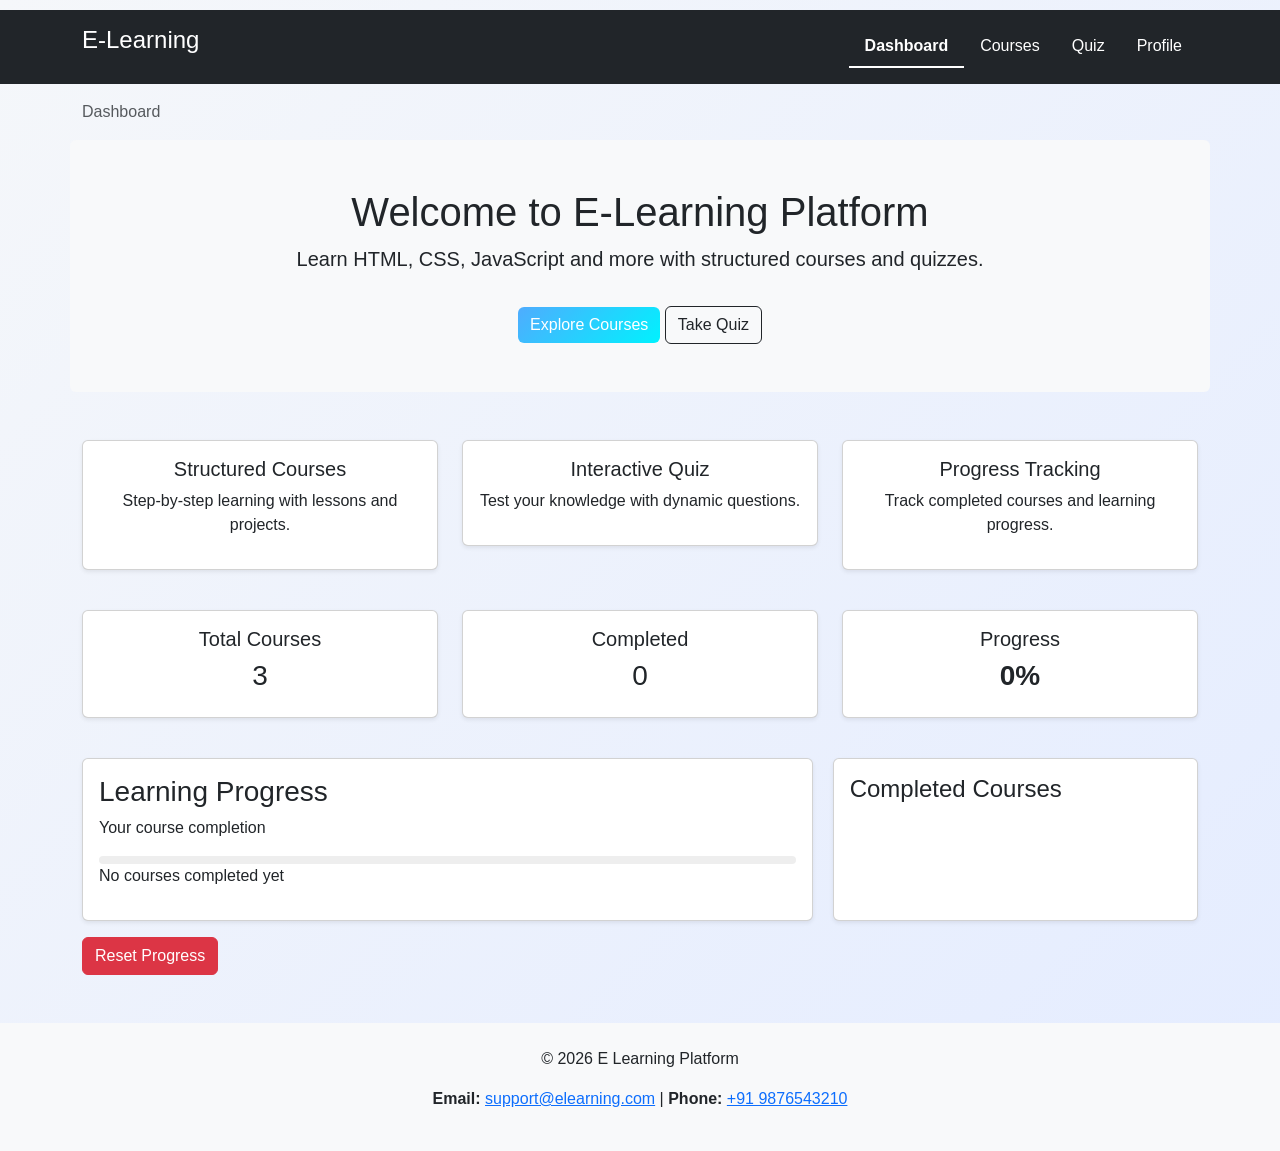
<file: E-Learning-Platform/index.html>
<!--index.html-->
<!DOCTYPE html>
<html lang="en">
  <head>
    <meta charset="UTF-8">
    <meta name="viewport" content="width=device-width, initial-scale=1.0">
    <title>Dashboard</title>
    <link href="https://cdn.jsdelivr.net/npm/bootstrap@5.3.2/dist/css/bootstrap.min.css" rel="stylesheet">
    <link rel="stylesheet" href="css/style.css">
  </head>

<body>
  <header class="bg-dark text-white p-3 sticky-top">
    <div class="container">
      <nav class="d-flex justify-content-between">
        <h4>E-Learning</h4>
        <ul class="nav">
          <li class="nav-item"><a class="nav-link text-white active" href="index.html">Dashboard</a></li>
          <li class="nav-item"><a class="nav-link text-white" href="courses.html">Courses</a></li>
          <li class="nav-item"><a class="nav-link text-white" href="quiz.html">Quiz</a></li>
          <li class="nav-item"><a class="nav-link text-white" href="profile.html">Profile</a></li>
        </ul>
      </nav>
    </div>
  </header>

  <nav class="container mt-3" aria-label="breadcrumb">
    <ol class="breadcrumb">
      <li class="breadcrumb-item active" aria-current="page">
        Dashboard
      </li>
    </ol>
  </nav>

 
  <section class="container mt-3 bg-light p-5 text-center rounded">
    <h1>Welcome to E-Learning Platform</h1>
    <p class="lead">Learn HTML, CSS, JavaScript and more with structured courses and quizzes.</p>
    
    <a href="courses.html" class="btn btn-primary mt-3">Explore Courses</a>
    <a href="quiz.html" class="btn btn-outline-dark mt-3">Take Quiz</a>
  </section>

  
  <section class="container mt-5">
    <div class="row text-center">

      <div class="col-md-4 mb-3">
        <div class="card p-3 shadow-sm">
          <h5>Structured Courses</h5>
          <p>Step-by-step learning with lessons and projects.</p>
        </div>
      </div>

      <div class="col-md-4 mb-3">
        <div class="card p-3 shadow-sm">
          <h5>Interactive Quiz</h5>
          <p>Test your knowledge with dynamic questions.</p>
        </div>
      </div>

      <div class="col-md-4 mb-3">
        <div class="card p-3 shadow-sm">
          <h5>Progress Tracking</h5>
          <p>Track completed courses and learning progress.</p>
        </div>
      </div>

    </div>
  </section>

  
  <section class="container mt-4">
    <div class="row text-center">

      <div class="col-md-4 mb-3">
        <div class="card shadow-sm p-3">
          <h5>Total Courses</h5>
          <h3 id="totalCourses">0</h3>
        </div>
      </div>

      <div class="col-md-4 mb-3">
        <div class="card shadow-sm p-3">
          <h5>Completed</h5>
          <h3 id="completedCount">0</h3>
        </div>
      </div>

      <div class="col-md-4 mb-3">
        <div class="card shadow-sm p-3">
          <h5>Progress</h5>
          <h3 id="progressPercent">0%</h3>
        </div>
      </div>

    </div>
  </section>

  
  <main class="container mt-4 dashboard-grid">

    <section class="card p-3 shadow-sm">
      <h3>Learning Progress</h3>
      <p>Your course completion</p>
      <progress id="overallProgress" value="0" max="100"></progress>
      <p id="progressText"></p>
    </section>

    <section class="card p-3 shadow-sm">
      <h4>Completed Courses</h4>
      <ul id="completedList"></ul>
    </section>

  </main>

  <div class="container">
    <button class="btn btn-danger mt-3" id="resetBtn">Reset Progress</button>
  </div>

  <footer class="bg-light mt-5 p-4">
    <div class="container text-center">

      <p>© 2026 E Learning Platform</p>

      <p>
        <strong>Email:</strong> 
        <a href="mailto:support@elearning.com">support@elearning.com</a> |
        <strong>Phone:</strong> 
        <a href="tel:+919876543210">+91 9876543210</a>
      </p>

    </div>
  </footer>

  <script type="module" src="js/main.js"></script>

</body>
</html>
</file>
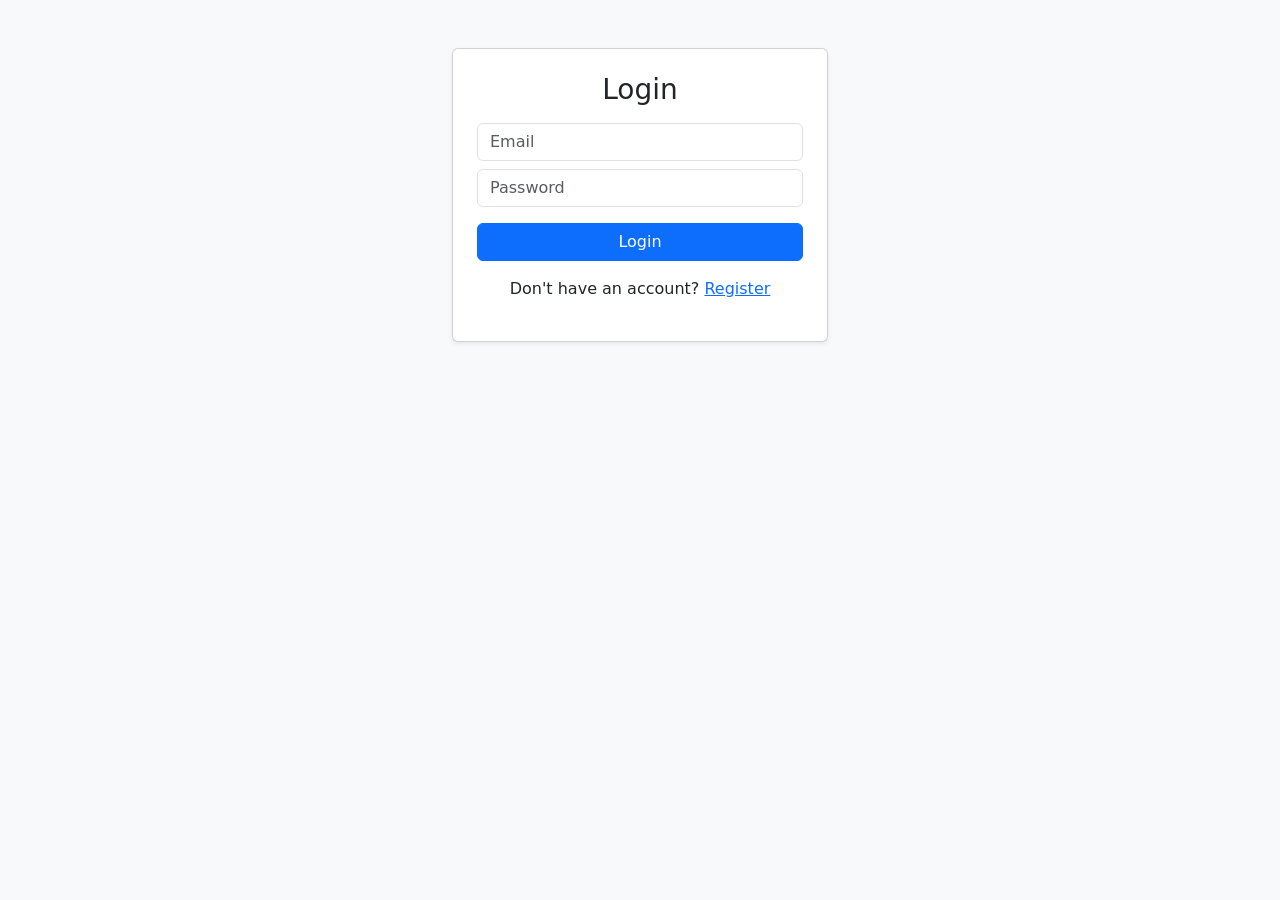
<file: E-Learning-Platform-FullStack/Frontend/index.html>
<!--index.html-->
<!DOCTYPE html>
<html lang="en">
  <head>
    <meta charset="UTF-8">
    <meta name="viewport" content="width=device-width, initial-scale=1.0">
    <title>Dashboard</title>
    <link href="https://cdn.jsdelivr.net/npm/bootstrap@5.3.2/dist/css/bootstrap.min.css" rel="stylesheet">
    <link rel="stylesheet" href="css/style.css">
  </head>

<body>
  <header class="bg-dark text-white p-3 sticky-top">
    <div class="container">
      <nav class="d-flex justify-content-between">
        <h4>E-Learning</h4>
        <ul class="nav">
          <li class="nav-item"><a class="nav-link text-white active" href="index.html">Dashboard</a></li>
          <li class="nav-item"><a class="nav-link text-white" href="courses.html">Courses</a></li>
          <li class="nav-item"><a class="nav-link text-white" href="quiz.html">Quiz</a></li>
          <li class="nav-item"><a class="nav-link text-white" href="profile.html">Profile</a></li>
          <li class="nav-item d-flex align-items-center">
            <span id="userName" class="text-white me-3"></span>
          </li>
          <li class="nav-item d-flex align-items-center">
            <button id="logoutBtn" class="btn btn-light btn-sm ms-2">Logout</button>
          </li>
        </ul>
      </nav>
    </div>
  </header>

  <nav class="container mt-3" aria-label="breadcrumb">
    <ol class="breadcrumb">
      <li class="breadcrumb-item active" aria-current="page">
        Dashboard
      </li>
    </ol>
  </nav>

 
  <section class="container mt-3 bg-light p-5 text-center rounded">
    <h1>Welcome to E-Learning Platform</h1>
    <p class="lead">Learn HTML, CSS, JavaScript and more with structured courses and quizzes.</p>
    
    <a href="courses.html" class="btn btn-primary mt-3">Explore Courses</a>
    <a href="quiz.html" class="btn btn-outline-dark mt-3">Take Quiz</a>
  </section>

  
  <section class="container mt-5">
    <div class="row text-center">

      <div class="col-md-4 mb-3">
        <div class="card p-3 shadow-sm">
          <h5>Structured Courses</h5>
          <p>Step-by-step learning with lessons and projects.</p>
        </div>
      </div>

      <div class="col-md-4 mb-3">
        <div class="card p-3 shadow-sm">
          <h5>Interactive Quiz</h5>
          <p>Test your knowledge with dynamic questions.</p>
        </div>
      </div>

      <div class="col-md-4 mb-3">
        <div class="card p-3 shadow-sm">
          <h5>Progress Tracking</h5>
          <p>Track completed courses and learning progress.</p>
        </div>
      </div>

    </div>
  </section>

  
  <section class="container mt-4">
    <div class="row text-center">

      <div class="col-md-4 mb-3">
        <div class="card shadow-sm p-3">
          <h5>Total Courses</h5>
          <h3 id="totalCourses">0</h3>
        </div>
      </div>

      <div class="col-md-4 mb-3">
        <div class="card shadow-sm p-3">
          <h5>Completed</h5>
          <h3 id="completedCount">0</h3>
        </div>
      </div>

      <div class="col-md-4 mb-3">
        <div class="card shadow-sm p-3">
          <h5>Progress</h5>
          <h3 id="progressPercent">0%</h3>
        </div>
      </div>

    </div>
  </section>

  
  <main class="container mt-4 dashboard-grid">

    <section class="card p-3 shadow-sm">
      <h3>Learning Progress</h3>
      <p>Your course completion</p>
      <progress id="overallProgress" value="0" max="100"></progress>
      <p id="progressText"></p>
    </section>

    <section class="card p-3 shadow-sm">
      <h4>Completed Courses</h4>
      <ul id="completedList"></ul>
    </section>

  </main>


  <footer class="bg-light mt-5 p-4">
    <div class="container text-center">

      <p>© 2026 E Learning Platform</p>

      <p>
        <strong>Email:</strong> 
        <a href="mailto:support@elearning.com">support@elearning.com</a> |
        <strong>Phone:</strong> 
        <a href="tel:+919876543210">+91 9876543210</a>
      </p>

    </div>
  </footer>

  <script type="module" src="js/main.js"></script>

</body>
</html>
</file>
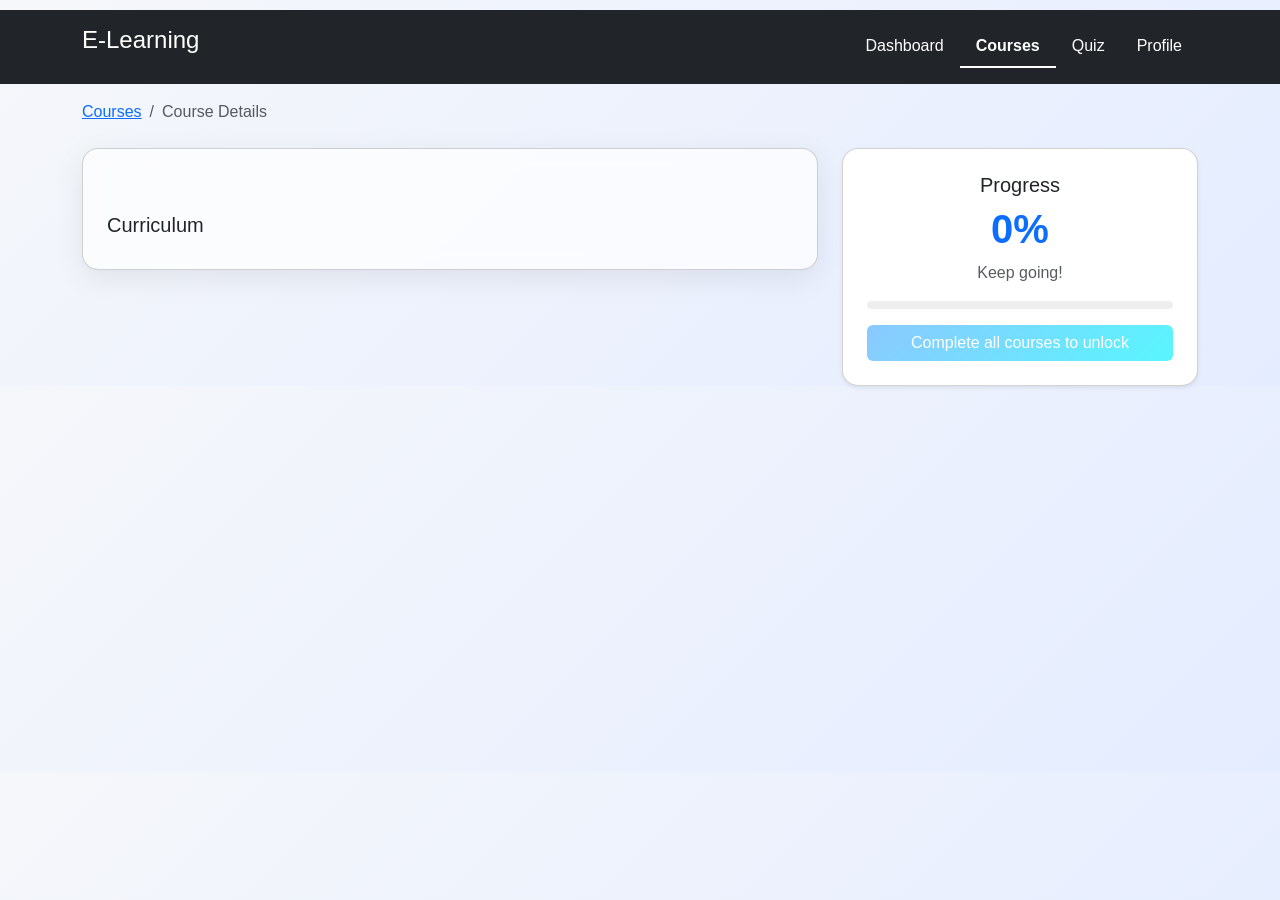
<file: E-Learning-Platform/courseDetails.html>
<!--courseDetails.html-->
<!DOCTYPE html>
<html lang="en">
<head>
  <meta charset="UTF-8">
  <meta name="viewport" content="width=device-width, initial-scale=1.0">
  <title>Course Details</title>

  <link href="https://cdn.jsdelivr.net/npm/bootstrap@5.3.2/dist/css/bootstrap.min.css" rel="stylesheet">
  <link rel="stylesheet" href="css/style.css">
</head>

<body>


<header class="bg-dark text-white p-3 sticky-top">
  <div class="container">
    <nav class="d-flex justify-content-between">
      <h4>E-Learning</h4>
      <ul class="nav">
        <li class="nav-item"><a class="nav-link text-white" href="index.html">Dashboard</a></li>
        <li class="nav-item"><a class="nav-link text-white active" href="courses.html">Courses</a></li>
        <li class="nav-item"><a class="nav-link text-white" href="quiz.html">Quiz</a></li>
        <li class="nav-item"><a class="nav-link text-white" href="profile.html">Profile</a></li>
      </ul>
    </nav>
  </div>
</header>

<!-- BREADCRUMB -->
<nav class="container mt-3">
  <ol class="breadcrumb">
    <li class="breadcrumb-item"><a href="courses.html">Courses</a></li>
    <li class="breadcrumb-item active">Course Details</li>
  </ol>
</nav>

<main class="container mt-4">

  <div class="row">

    <!-- Left Side -->
    <div class="col-md-8">
      <div class="card glass-card p-4">

        <h3 id="courseTitle"></h3>
        <p class="text-muted" id="courseDesc"></p>

        <h5 class="mt-3">Curriculum</h5>

        <div id="curriculum"></div>

      </div>
    </div>

    <!-- Right Side -->
    <div class="col-md-4">
      <div class="card p-4 shadow-sm rounded-4 text-center">

        <h5>Progress</h5>
        <h1 id="progressPercent" class="text-primary">0%</h1>
        <p class="text-muted">Keep going!</p>

        <progress id="courseProgressBar" value="0" max="100"></progress>

        <button id="finalBtn" class="btn btn-primary w-100 mt-3" disabled>
            Complete all courses to unlock
        </button>

      </div>
    </div>

  </div>

</main>

<script type="module" src="js/main.js"></script>
</body>
</html>
</file>
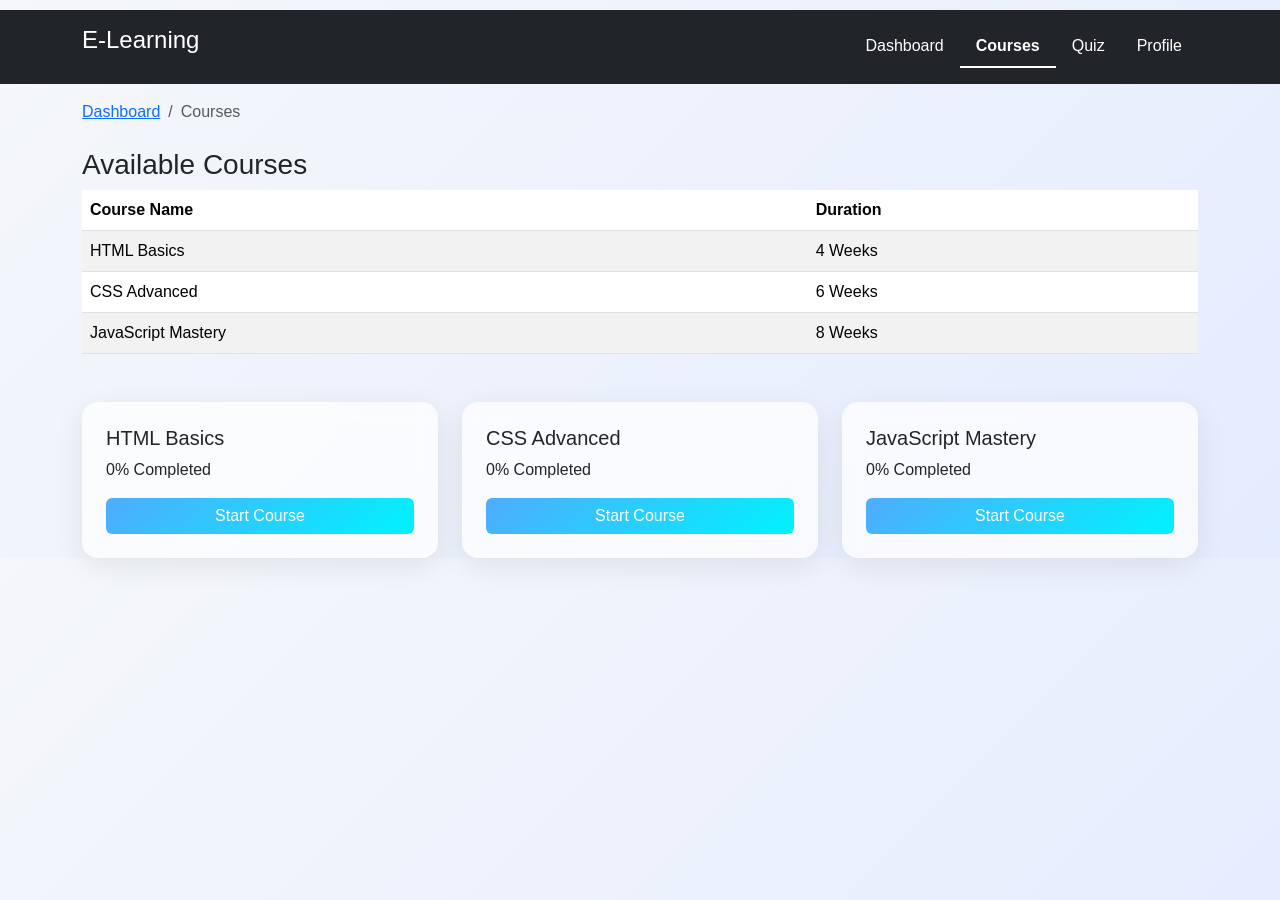
<file: E-Learning-Platform/courses.html>
<!--courses.html-->
<!DOCTYPE html>
<html lang="en">
<head>
  <meta charset="UTF-8">
  <meta name="viewport" content="width=device-width, initial-scale=1.0">
  <title>Courses</title>

  <link href="https://cdn.jsdelivr.net/npm/bootstrap@5.3.2/dist/css/bootstrap.min.css" rel="stylesheet">
  <link rel="stylesheet" href="css/style.css">
</head>

<body>

<!-- NAVBAR -->
<header class="bg-dark text-white p-3 sticky-top">
  <div class="container">
    <nav class="d-flex justify-content-between">
      <h4>E-Learning</h4>
      <ul class="nav">
        <li class="nav-item"><a class="nav-link text-white" href="index.html">Dashboard</a></li>
        <li class="nav-item"><a class="nav-link text-white active" href="courses.html">Courses</a></li>
        <li class="nav-item"><a class="nav-link text-white" href="quiz.html">Quiz</a></li>
        <li class="nav-item"><a class="nav-link text-white" href="profile.html">Profile</a></li>
      </ul>
    </nav>
  </div>
</header>

<!-- BREADCRUMB -->
<nav class="container mt-3">
  <ol class="breadcrumb">
    <li class="breadcrumb-item"><a href="index.html">Dashboard</a></li>
    <li class="breadcrumb-item active">Courses</li>
  </ol>
</nav>

<main class="container mt-4">

  <!-- TABLE -->
  <h3>Available Courses</h3>
  <table class="table table-striped">
    <thead>
      <tr>
        <th>Course Name</th>
        <th>Duration</th>
      </tr>
    </thead>
    <tbody id="courseTable"></tbody>
  </table>

  <!-- Loader -->
  <div id="courseLoader" class="text-center mt-4">
    <div class="spinner-border text-primary"></div>
    <p class="mt-2 text-muted">Loading courses...</p>
  </div>

  <!-- Cards -->
  <div class="row g-4 mt-4" id="courseCards" style="display:none;"></div>

</main>

<script type="module" src="js/main.js"></script>
</body>
</html>
</file>
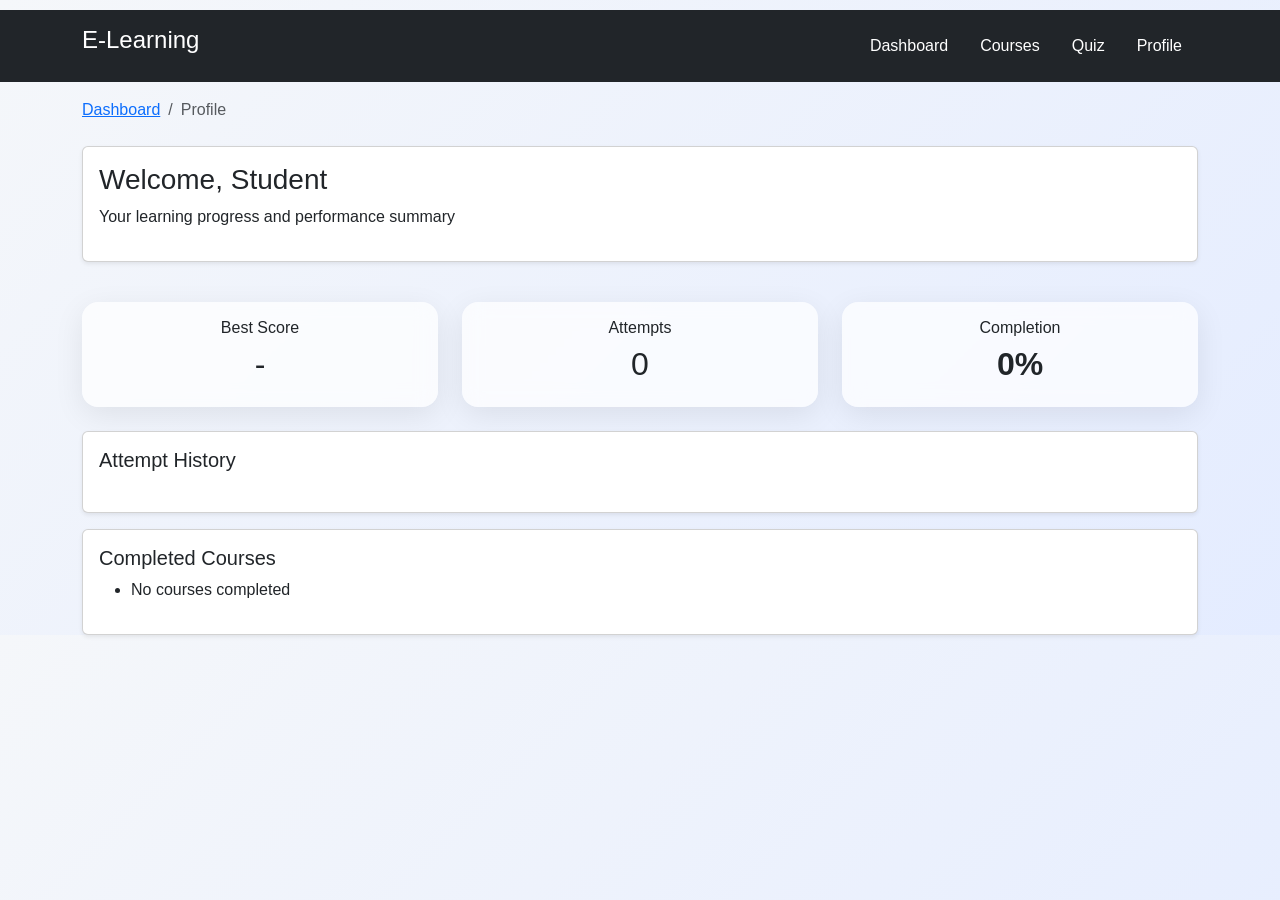
<file: E-Learning-Platform/profile.html>
<!--profile.html-->
<!DOCTYPE html>
<html lang="en">
  <head>
    <meta charset="UTF-8">
    <meta name="viewport" content="width=device-width, initial-scale=1.0">
    <title>Profile</title>
    <link href="https://cdn.jsdelivr.net/npm/bootstrap@5.3.2/dist/css/bootstrap.min.css" rel="stylesheet">
    <link rel="stylesheet" href="css/style.css">
  </head>

<body>

  <header class="bg-dark text-white p-3 sticky-top">
    <div class="container">
      <nav class="d-flex justify-content-between">
        <h4>E-Learning</h4>
        <ul class="nav">
          <li class="nav-item"><a class="nav-link text-white" href="index.html">Dashboard</a></li>
          <li class="nav-item"><a class="nav-link text-white" href="courses.html">Courses</a></li>
          <li class="nav-item"><a class="nav-link text-white" href="quiz.html">Quiz</a></li>
          <li class="nav-item"><a class="nav-link text-white" href="profile.html">Profile</a></li>
        </ul>
      </nav>
    </div>
  </header>

  <nav class="container mt-3" aria-label="breadcrumb">
    <ol class="breadcrumb">
      <li class="breadcrumb-item">
        <a href="index.html">Dashboard</a>
      </li>
      <li class="breadcrumb-item active" aria-current="page">
        Profile
      </li>
    </ol>
  </nav>

  <main class="container mt-4">

    <section class="card p-3 shadow-sm mb-3">
      <h3>Welcome, Student</h3>
      <p>Your learning progress and performance summary</p>
    </section>

    <div class="row g-4 mt-3">

      <div class="col-md-4">
        <div class="glass-card p-3 text-center">
          <h6>Best Score</h6>
          <h2 id="bestScore">-</h2>
        </div>
      </div>

      <div class="col-md-4">
        <div class="glass-card p-3 text-center">
          <h6>Attempts</h6>
          <h2 id="attemptCount">0</h2>
        </div>
      </div>

      <div class="col-md-4">
        <div class="glass-card p-3 text-center">
          <h6>Completion</h6>
          <h2 id="progressPercent">0%</h2>
        </div>
      </div>

    </div>
    <br>
    <section class="card p-3 shadow-sm mb-3">
      <h5>Attempt History</h5>
      <ul id="attemptHistory"></ul>
    </section>

    <section class="card p-3 shadow-sm">
      <h5>Completed Courses</h5>
      <ul id="profileCourses"></ul>
    </section>

  </main>

  <script type="module" src="js/main.js"></script>

</body>
</html>
</file>
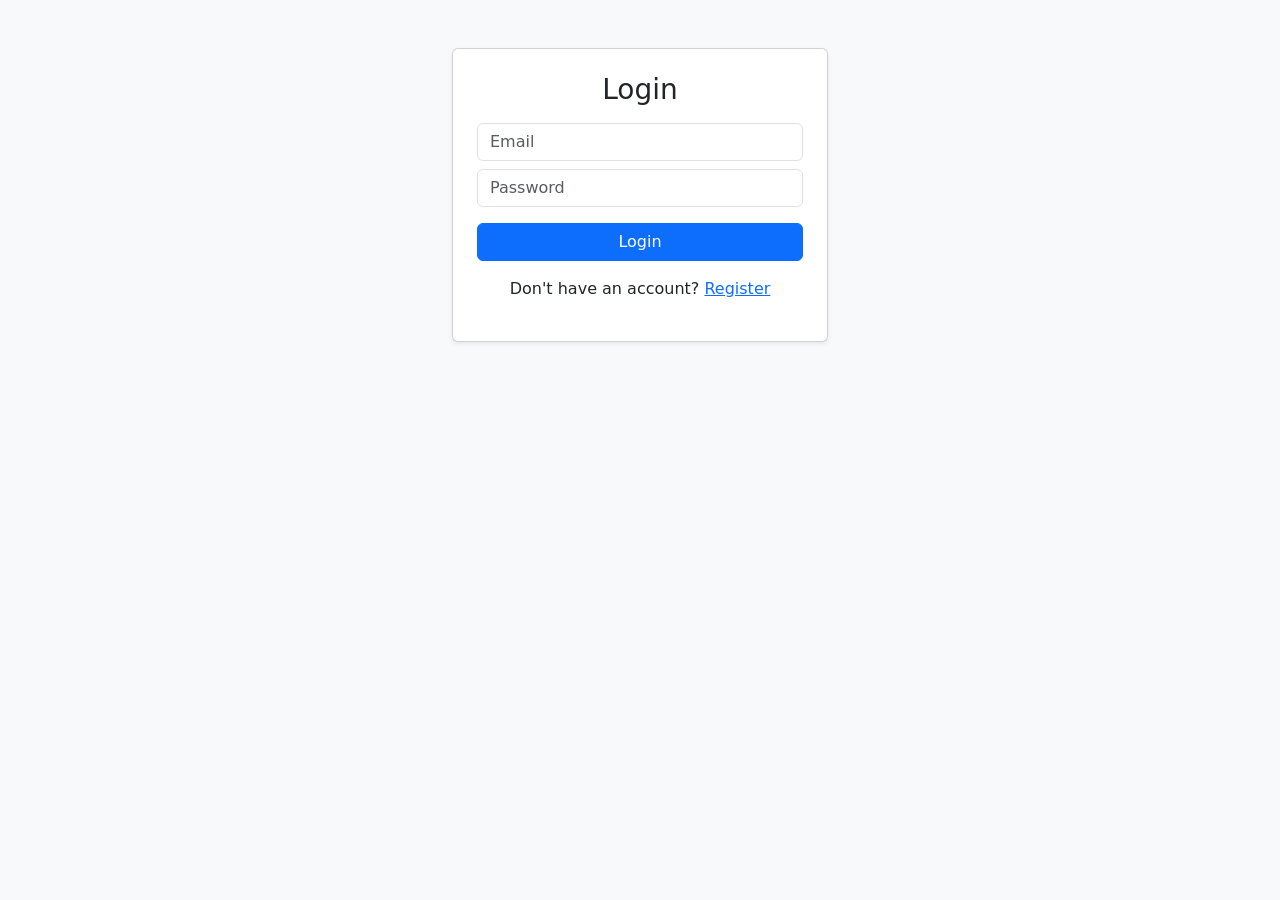
<file: E-Learning-Platform-FullStack/Frontend/courseDetails.html>
<!--courseDetails.html-->
<!DOCTYPE html>
<html lang="en">
<head>
  <meta charset="UTF-8">
  <meta name="viewport" content="width=device-width, initial-scale=1.0">
  <title>Course Details</title>

  <link href="https://cdn.jsdelivr.net/npm/bootstrap@5.3.2/dist/css/bootstrap.min.css" rel="stylesheet">
  <link rel="stylesheet" href="css/style.css">
</head>

<body>


<header class="bg-dark text-white p-3 sticky-top">
  <div class="container">
    <nav class="d-flex justify-content-between">
      <h4>E-Learning</h4>
      <ul class="nav">
        <li class="nav-item"><a class="nav-link text-white" href="index.html">Dashboard</a></li>
        <li class="nav-item"><a class="nav-link text-white active" href="courses.html">Courses</a></li>
        <li class="nav-item"><a class="nav-link text-white" href="quiz.html">Quiz</a></li>
        <li class="nav-item"><a class="nav-link text-white" href="profile.html">Profile</a></li>
        <li class="nav-item d-flex align-items-center">
          <span id="userName" class="text-white me-3"></span>
        </li>
        <li class="nav-item d-flex align-items-center">
          <button id="logoutBtn" class="btn btn-light btn-sm ms-2">Logout</button>
        </li>
      </ul>
    </nav>
  </div>
</header>

<!-- BREADCRUMB -->
<nav class="container mt-3">
  <ol class="breadcrumb">
    <li class="breadcrumb-item"><a href="courses.html">Courses</a></li>
    <li class="breadcrumb-item active">Course Details</li>
  </ol>
</nav>

<main class="container mt-4">

  <div class="row">

    <!-- Left Side -->
    <div class="col-md-8">
      <div class="card glass-card p-4">

        <h3 id="courseTitle"></h3>
        <p class="text-muted" id="courseDesc"></p>

        <h5 class="mt-3">Curriculum</h5>

        <div id="curriculum"></div>

      </div>
    </div>

    <!-- Right Side -->
    <div class="col-md-4">
      <div class="card p-4 shadow-sm rounded-4 text-center">

        <h5>Progress</h5>
        <h1 id="progressPercent" class="text-primary">0%</h1>
        <p class="text-muted">Keep going!</p>

        <progress id="courseProgressBar" value="0" max="100"></progress>

        <button id="finalBtn" class="btn btn-primary w-100 mt-3" disabled>
            Take the quiz 
        </button>

      </div>
    </div>

  </div>

</main>

<script type="module" src="js/main.js"></script>
</body>
</html>
</file>
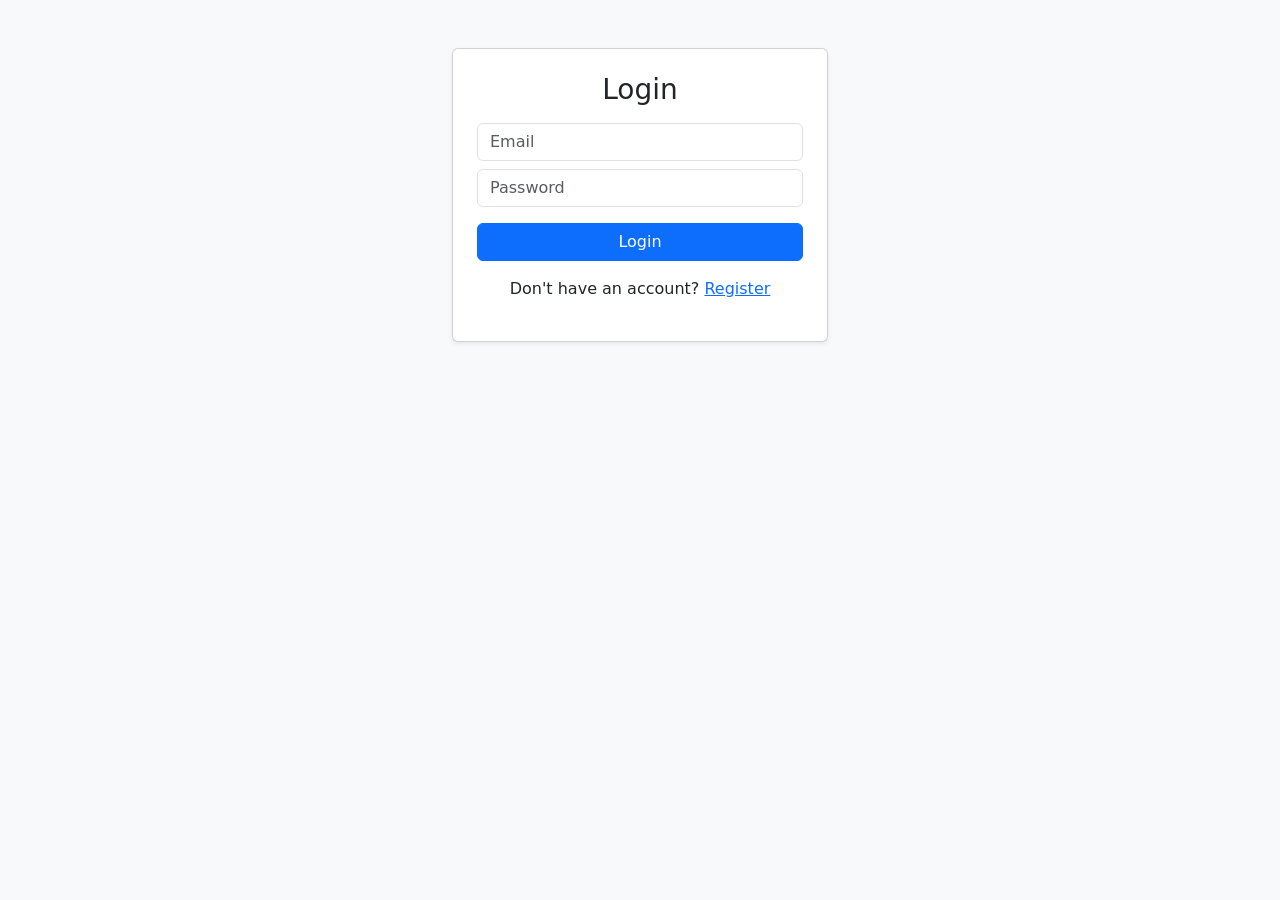
<file: E-Learning-Platform-FullStack/Frontend/courses.html>
<!--courses.html-->
<!DOCTYPE html>
<html lang="en">
<head>
  <meta charset="UTF-8">
  <meta name="viewport" content="width=device-width, initial-scale=1.0">
  <title>Courses</title>

  <link href="https://cdn.jsdelivr.net/npm/bootstrap@5.3.2/dist/css/bootstrap.min.css" rel="stylesheet">
  <link rel="stylesheet" href="css/style.css">
</head>

<body>

<!-- NAVBAR -->
<header class="bg-dark text-white p-3 sticky-top">
  <div class="container">
    <nav class="d-flex justify-content-between">
      <h4>E-Learning</h4>
      <ul class="nav">
        <li class="nav-item"><a class="nav-link text-white" href="index.html">Dashboard</a></li>
        <li class="nav-item"><a class="nav-link text-white active" href="courses.html">Courses</a></li>
        <li class="nav-item"><a class="nav-link text-white" href="quiz.html">Quiz</a></li>
        <li class="nav-item"><a class="nav-link text-white" href="profile.html">Profile</a></li>
        <li class="nav-item d-flex align-items-center">
          <span id="userName" class="text-white me-3"></span>
        </li>
        <li class="nav-item d-flex align-items-center">
          <button id="logoutBtn" class="btn btn-light btn-sm ms-2">Logout</button>
        </li>      
      </ul>
    </nav>
  </div>
</header>

<!-- BREADCRUMB -->
<nav class="container mt-3">
  <ol class="breadcrumb">
    <li class="breadcrumb-item"><a href="index.html">Dashboard</a></li>
    <li class="breadcrumb-item active">Courses</li>
  </ol>
</nav>

<main class="container mt-4">

  <!-- TABLE -->
  <h3>Available Courses</h3>
  <table class="table table-striped">
    <thead>
      <tr>
        <th>Course Name</th>
        <th>Modules</th>
      </tr>
    </thead>
    <tbody id="courseTable"></tbody>
  </table>

  <!-- Loader -->
  <div id="courseLoader" class="text-center mt-4">
    <div class="spinner-border text-primary"></div>
    <p class="mt-2 text-muted">Loading courses...</p>
  </div>

  <!-- Cards -->
  <div class="row g-4 mt-4" id="courseCards"></div>

</main>

<script type="module" src="js/main.js"></script>
</body>
</html>
</file>
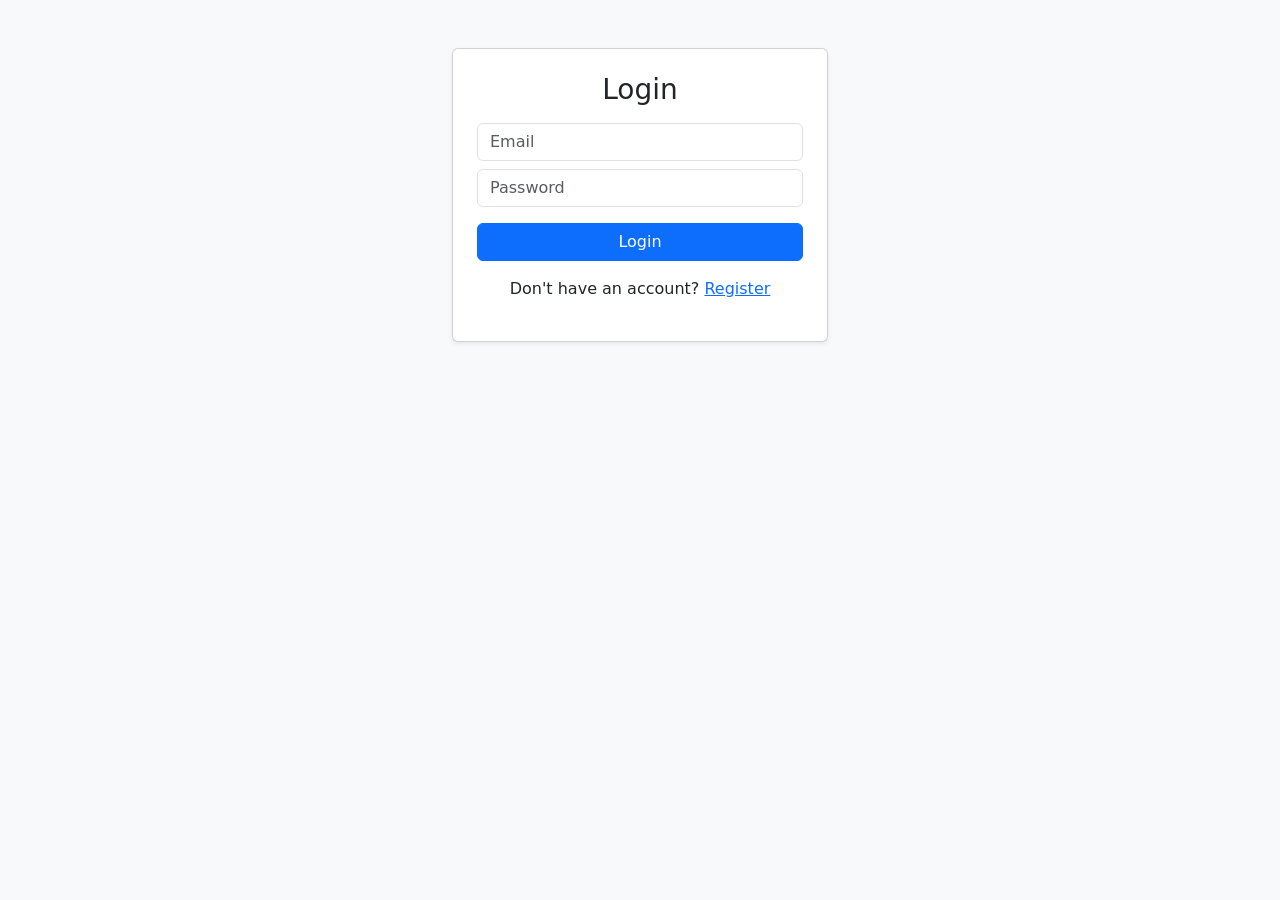
<file: E-Learning-Platform-FullStack/Frontend/login.html>
<!DOCTYPE html>
<html lang="en">
<head>
    <meta charset="UTF-8">
    <meta name="viewport" content="width=device-width, initial-scale=1.0">
    <title>Login</title>
    <link href="https://cdn.jsdelivr.net/npm/bootstrap@5.3.2/dist/css/bootstrap.min.css" rel="stylesheet">
</head>
<body class="bg-light">

<div class="container mt-5" style="max-width:400px;">
  <div class="card p-4 shadow-sm">

    <h3 id="formTitle" class="text-center mb-3">Login</h3>

    <!-- NAME (only for register) -->
    <input id="name" type="text" class="form-control mb-2" placeholder="Full Name" style="display:none;">

    <!-- COMMON -->
    <input id="email" type="email" class="form-control mb-2" placeholder="Email">
    <input id="password" type="password" class="form-control mb-3" placeholder="Password">

    <!-- BUTTON -->
    <button id="submitBtn" class="btn btn-primary w-100">Login</button>

    <!-- TOGGLE -->
    <p class="mt-3 text-center">
      <span id="toggleText">Don't have an account?</span>
      <a href="#" id="toggleLink">Register</a>
    </p>

  </div>
</div>

<script src="js/auth.js"></script>
</body>
</html>
</file>
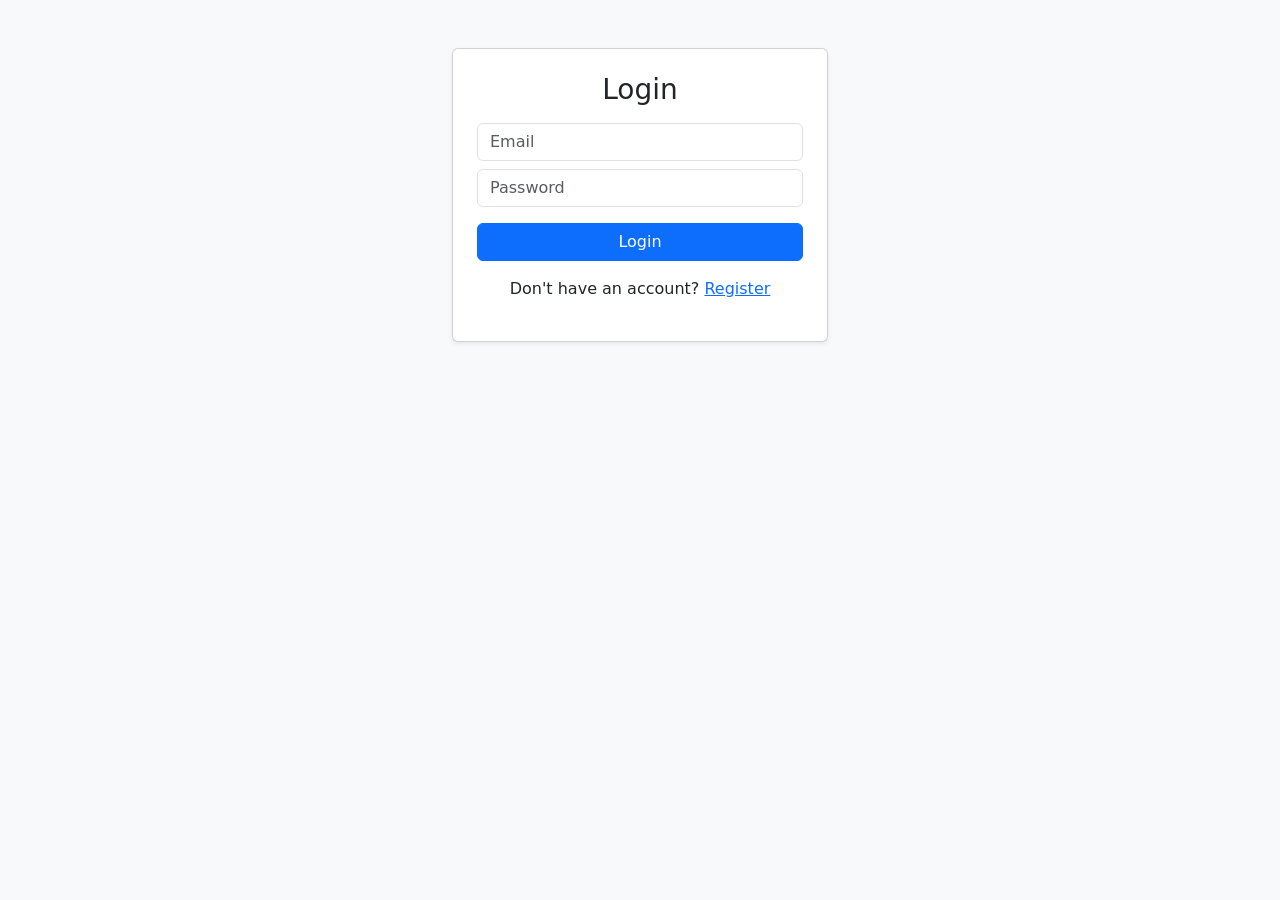
<file: E-Learning-Platform-FullStack/Frontend/profile.html>
<!--profile.html-->
<!DOCTYPE html>
<html lang="en">
  <head>
    <meta charset="UTF-8">
    <meta name="viewport" content="width=device-width, initial-scale=1.0">
    <title>Profile</title>
    <link href="https://cdn.jsdelivr.net/npm/bootstrap@5.3.2/dist/css/bootstrap.min.css" rel="stylesheet">
    <link rel="stylesheet" href="css/style.css">
  </head>

<body>

  <header class="bg-dark text-white p-3 sticky-top">
    <div class="container">
      <nav class="d-flex justify-content-between">
        <h4>E-Learning</h4>
        <ul class="nav">
          <li class="nav-item"><a class="nav-link text-white" href="index.html">Dashboard</a></li>
          <li class="nav-item"><a class="nav-link text-white" href="courses.html">Courses</a></li>
          <li class="nav-item"><a class="nav-link text-white" href="quiz.html">Quiz</a></li>
          <li class="nav-item"><a class="nav-link text-white" href="profile.html">Profile</a></li>
            <li class="nav-item d-flex align-items-center">
              <span id="userName" class="text-white me-3"></span>
            </li>
          <li class="nav-item d-flex align-items-center">
            <button id="logoutBtn" class="btn btn-light btn-sm ms-2">Logout</button>
          </li>
        </ul>
      </nav>
    </div>
  </header>

  <nav class="container mt-3" aria-label="breadcrumb">
    <ol class="breadcrumb">
      <li class="breadcrumb-item">
        <a href="index.html">Dashboard</a>
      </li>
      <li class="breadcrumb-item active" aria-current="page">
        Profile
      </li>
    </ol>
  </nav>

  <main class="container mt-4">

    <section class="card p-3 shadow-sm mb-3">
      <h3>Welcome, <span id="profileName"></span></h3>
      <p>Your learning progress and performance summary</p>
    </section>

    <div class="row g-4 mt-3">

      <div class="col-md-4">
        <div class="glass-card p-3 text-center">
          <h6>Best Score</h6>
          <h2 id="bestScore">-</h2>
        </div>
      </div>

      <div class="col-md-4">
        <div class="glass-card p-3 text-center">
          <h6>Attempts</h6>
          <h2 id="attemptCount">0</h2>
        </div>
      </div>

      <div class="col-md-4">
        <div class="glass-card p-3 text-center">
          <h6>Completion</h6>
          <h2 id="completion">0%</h2>
        </div>
      </div>

    </div>
    <br>
    <section class="card p-3 shadow-sm mb-3">
      <h5>Attempt History</h5>
      <ul id="attemptHistory"></ul>
    </section>

    <section class="card p-3 shadow-sm">
      <h5>Completed Courses</h5>
      <ul id="profileCourses"></ul>
    </section>

  </main>

  <div class="container">
    <button id="resetAll" class="btn btn-danger mt-3">
      Reset Progress
    </button>
  </div>

  <script type="module" src="js/main.js"></script>

</body>
</html>
</file>
<file: E-Learning-Platform/css/style.css>
/* style.css*/

body {
  font-family: 'Segoe UI', sans-serif;
  background: linear-gradient(135deg, #f5f7fa, #e4ecff);
  padding-top: 10px;
}


/* NAVBAR */
.nav-link.active {
  font-weight: bold;
  border-bottom: 2px solid white;
}

.nav-link:hover {
  text-decoration: underline;
}


/* DASHBOARD GRID */
.dashboard-grid {
  display: grid;
  grid-template-columns: 2fr 1fr;
  gap: 20px;
}

section.bg-light {
  border-radius: 10px;
}


/* COURSE CARDS */
.course-container {
  display: flex;
  flex-wrap: wrap;
  gap: 20px;
}

.course-card {
  background: white;
  border-radius: 10px;
  padding: 20px;
  box-shadow: 0 4px 12px rgba(0,0,0,0.08);
  flex: 1 1 250px;
  transition: 0.3s;
}

.course-card:hover {
  transform: scale(1.03);
}

.course-card.completed {
  opacity: 0.7;
}


/* MODERN COURSE CARD */
.course-card-new {
  background: white;
  padding: 20px;
  border-radius: 16px;
  box-shadow: 0 6px 20px rgba(0,0,0,0.08);
}

.course-card-new .tag {
  font-size: 12px;
  background: #eef1ff;
  padding: 4px 10px;
  border-radius: 10px;
  color: #4a5bdc;
}

.course-card-new .percent {
  font-size: 14px;
  font-weight: bold;
}

.course-btn {
  background: linear-gradient(135deg, #667eea, #764ba2);
  border: none;
  color: white;
  border-radius: 10px;
}


/* LESSON UI */
.lesson {
  display: flex;
  justify-content: space-between;
  align-items: center;
  padding: 12px;
  border-radius: 10px;
  background: #f9faff;
  margin-bottom: 10px;
  transition: 0.2s;
}

.lesson:hover {
  transform: translateY(-2px);
  box-shadow: 0 4px 10px rgba(0,0,0,0.05);
}

.lesson span {
  font-weight: 500;
}

.lesson button {
  background: linear-gradient(135deg, #667eea, #764ba2);
  border: none;
  color: white;
  border-radius: 20px;
  padding: 6px 12px;
  font-size: 12px;
}

.lesson button.completed {
  background: #28a745;
}



#progressPercent {
  font-weight: bold;
}


/* PROGRESS BAR */
progress {
  width: 100%;
  height: 8px;
  border-radius: 10px;
  transition: all 0.6s ease-in-out;
}
progress::-webkit-progress-bar {
  background-color: #eee;
  border-radius: 6px;
}

progress::-webkit-progress-value {
  background: linear-gradient(90deg, #4facfe, #00f2fe);
  border-radius: 6px;
}

/* QUIZ STYLES */
.correct-answer {
  color: green;
  margin-bottom: 10px;
}

.wrong-answer {
  color: red;
  margin-bottom: 10px;
}



/* Attribute selector */
input[type="radio"] {
  margin-right: 8px;
}

/* Pseudo-class */
button:active {
  transform: scale(0.95);
}

/* Combinator */
.course-card ol li {
  font-size: 14px;
}

/* Child combinator */
.course-card > h5 {
  color: #333;
}



.breadcrumb {
  background: transparent;
  padding: 0;
  margin-bottom: 0;
}


/* GLASS UI (PROFILE / DASHBOARD) */
.glass-card {
  background: rgba(255, 255, 255, 0.7);
  backdrop-filter: blur(10px);
  border-radius: 16px;
  box-shadow: 0 8px 30px rgba(0,0,0,0.08);
  transition: 0.3s;
}

.glass-card:hover {
  transform: translateY(-5px);
}


/* LIST UI (PROFILE) */
.list-group li {
  border: none;
  border-bottom: 1px solid #eee;
  padding: 10px;
}

.list-group li:last-child {
  border-bottom: none;
}

.empty-text {
  color: #888;
  font-style: italic;
}


/* BUTTON UPGRADE */
.btn-primary {
  background: linear-gradient(135deg, #4facfe, #00f2fe);
  border: none;
}

/* LOADING UI */
#loadingSpinner {
  animation: fadeIn 0.5s ease-in;
}

.spinner-border {
  width: 3rem;
  height: 3rem;
}

/* Smooth fade */
@keyframes fadeIn {
  from { opacity: 0; }
  to { opacity: 1; }
}



@media(max-width:768px){

  .dashboard-grid {
    grid-template-columns: 1fr;
  }

  .course-container {
    flex-direction: column;
  }

  .lesson {
    flex-direction: column;
    align-items: flex-start;
    gap: 10px;
  }

  .lesson button {
    width: 100%;
  }
}
</file>
<file: E-Learning-Platform-FullStack/Frontend/css/style.css>
/* style.css*/

body {
  font-family: 'Segoe UI', sans-serif;
  background: linear-gradient(135deg, #f5f7fa, #e4ecff);
  padding-top: 10px;
}


/* NAVBAR */
.nav-link.active {
  font-weight: bold;
  border-bottom: 2px solid white;
}

.nav-link:hover {
  text-decoration: underline;
}


/* DASHBOARD GRID */
.dashboard-grid {
  display: grid;
  grid-template-columns: 2fr 1fr;
  gap: 20px;
}

section.bg-light {
  border-radius: 10px;
}


/* COURSE CARDS */
.course-container {
  display: flex;
  flex-wrap: wrap;
  gap: 20px;
}

.course-card {
  background: white;
  border-radius: 10px;
  padding: 20px;
  box-shadow: 0 4px 12px rgba(0,0,0,0.08);
  flex: 1 1 250px;
  transition: 0.3s;
}

.course-card:hover {
  transform: scale(1.03);
}

.course-card.completed {
  opacity: 0.7;
}


/* MODERN COURSE CARD */
.course-card-new {
  background: white;
  padding: 20px;
  border-radius: 16px;
  box-shadow: 0 6px 20px rgba(0,0,0,0.08);
}

.course-card-new .tag {
  font-size: 12px;
  background: #eef1ff;
  padding: 4px 10px;
  border-radius: 10px;
  color: #4a5bdc;
}

.course-card-new .percent {
  font-size: 14px;
  font-weight: bold;
}

.course-btn {
  background: linear-gradient(135deg, #667eea, #764ba2);
  border: none;
  color: white;
  border-radius: 10px;
}

td:last-child {
  color: #0d6efd;
  font-weight: 500;
}


/* LESSON UI */
.lesson {
  display: flex;
  justify-content: space-between;
  align-items: center;
  padding: 12px;
  border-radius: 10px;
  background: #f9faff;
  margin-bottom: 10px;
  transition: 0.2s;
}

.lesson:hover {
  transform: translateY(-2px);
  box-shadow: 0 4px 10px rgba(0,0,0,0.05);
}

.lesson span {
  font-weight: 500;
}

.lesson button {
  background: linear-gradient(135deg, #667eea, #764ba2);
  border: none;
  color: white;
  border-radius: 20px;
  padding: 6px 12px;
  font-size: 12px;
}

.lesson button.completed {
  background: #28a745;
}



#progressPercent {
  font-weight: bold;
}


/* PROGRESS BAR */
progress {
  width: 100%;
  height: 8px;
  border-radius: 10px;
  transition: all 0.6s ease-in-out;
}
progress::-webkit-progress-bar {
  background-color: #eee;
  border-radius: 6px;
}

progress::-webkit-progress-value {
  background: linear-gradient(90deg, #4facfe, #00f2fe);
  border-radius: 6px;
}

/* QUIZ STYLES */
.correct-answer {
  color: green;
  margin-bottom: 10px;
}

.wrong-answer {
  color: red;
  margin-bottom: 10px;
}



/* Attribute selector */
input[type="radio"] {
  margin-right: 8px;
}

/* Pseudo-class */
button:active {
  transform: scale(0.95);
}

/* Combinator */
.course-card ol li {
  font-size: 14px;
}

/* Child combinator */
.course-card > h5 {
  color: #333;
}



.breadcrumb {
  background: transparent;
  padding: 0;
  margin-bottom: 0;
}


/* GLASS UI (PROFILE / DASHBOARD) */
.glass-card {
  background: rgba(255, 255, 255, 0.7);
  backdrop-filter: blur(10px);
  border-radius: 16px;
  box-shadow: 0 8px 30px rgba(0,0,0,0.08);
  transition: 0.3s;
}

.glass-card:hover {
  transform: translateY(-5px);
}


/* LIST UI (PROFILE) */
.list-group li {
  border: none;
  border-bottom: 1px solid #eee;
  padding: 10px;
}

.list-group li:last-child {
  border-bottom: none;
}

.empty-text {
  color: #888;
  font-style: italic;
}


/* BUTTON UPGRADE */
.btn-primary {
  background: linear-gradient(135deg, #4facfe, #00f2fe);
  border: none;
}

/* LOADING UI */
#loadingSpinner {
  animation: fadeIn 0.5s ease-in;
}

.spinner-border {
  width: 3rem;
  height: 3rem;
}

/* Smooth fade */
@keyframes fadeIn {
  from { opacity: 0; }
  to { opacity: 1; }
}



@media(max-width:768px){

  .dashboard-grid {
    grid-template-columns: 1fr;
  }

  .course-container {
    flex-direction: column;
  }

  .lesson {
    flex-direction: column;
    align-items: flex-start;
    gap: 10px;
  }

  .lesson button {
    width: 100%;
  }
}
</file>
